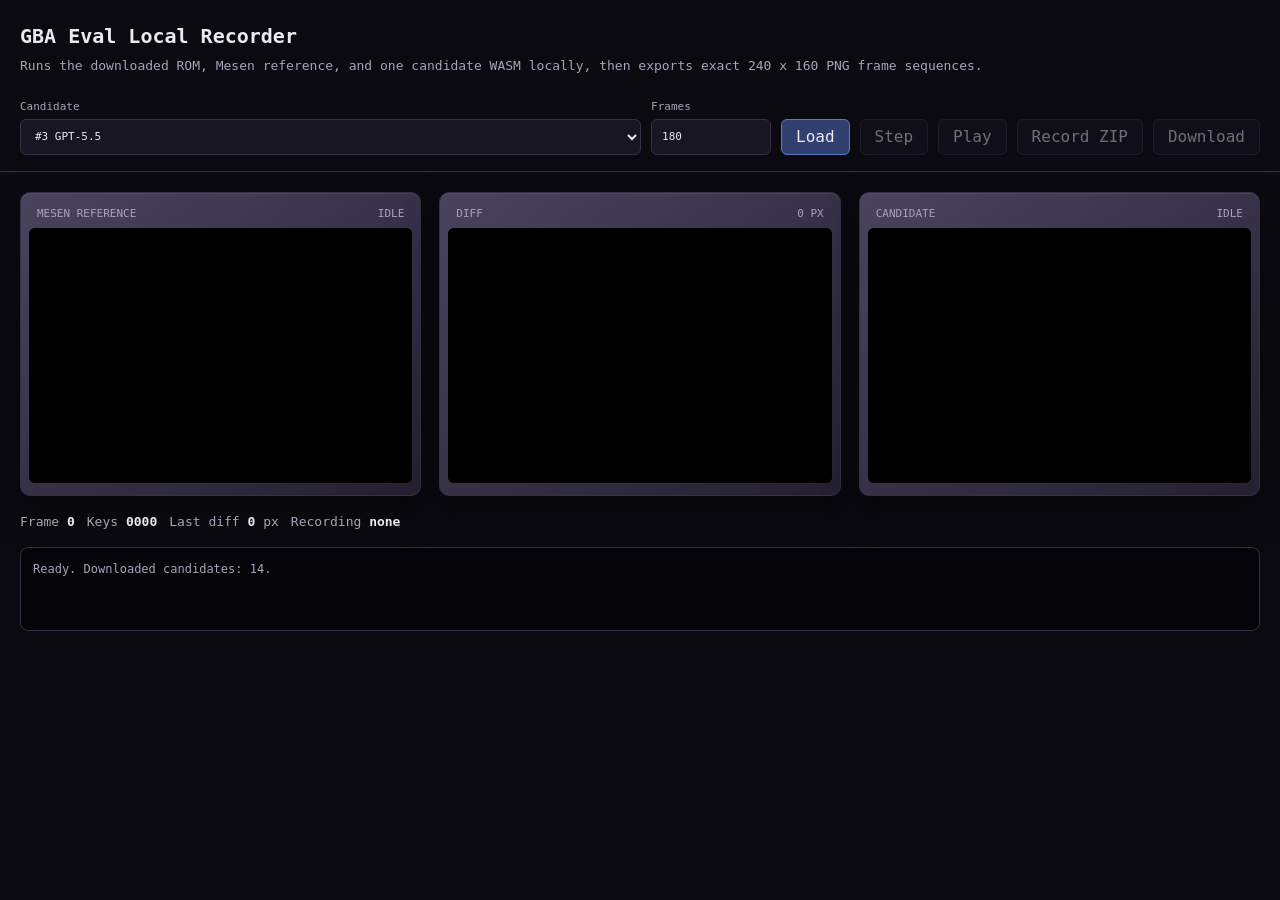
<file: web-play-analysis/live-assets/recorder.html>
<!doctype html>
<html lang="en">
  <head>
    <meta charset="utf-8" />
    <meta name="viewport" content="width=device-width, initial-scale=1" />
    <title>GBA Eval Local Recorder</title>
    <style>
      :root {
        color-scheme: dark;
        --bg: #0b0a10;
        --panel: #242031;
        --panel-lit: #4a435f;
        --line: #343046;
        --text: #ece8f4;
        --muted: #aaa2bb;
        --accent: #8ea7ff;
        --red: #ff8a88;
        --green: #76d690;
      }

      * {
        box-sizing: border-box;
      }

      body {
        margin: 0;
        background: var(--bg);
        color: var(--text);
        font-family: ui-monospace, "SFMono-Regular", Menlo, Consolas, monospace;
      }

      header,
      .toolbar,
      main {
        max-width: 1480px;
        margin: 0 auto;
      }

      header {
        padding: 24px 20px 12px;
      }

      h1 {
        margin: 0 0 8px;
        font-size: 20px;
        font-weight: 700;
        letter-spacing: 0;
      }

      .subtle {
        color: var(--muted);
        font-size: 13px;
        line-height: 1.5;
      }

      .toolbar {
        position: sticky;
        top: 0;
        z-index: 2;
        display: grid;
        grid-template-columns: minmax(220px, 1.3fr) 120px repeat(5, auto);
        gap: 10px;
        align-items: end;
        padding: 12px 20px 16px;
        background: rgba(11, 10, 16, 0.94);
        border-bottom: 1px solid var(--line);
      }

      label {
        display: grid;
        gap: 6px;
        color: var(--muted);
        font-size: 11px;
      }

      select,
      input,
      button {
        min-height: 36px;
        border: 1px solid var(--line);
        border-radius: 6px;
        background: #181622;
        color: var(--text);
        font: inherit;
      }

      select,
      input {
        padding: 0 10px;
      }

      button {
        cursor: pointer;
        padding: 0 14px;
      }

      button:hover:not(:disabled) {
        border-color: var(--accent);
      }

      button:active:not(:disabled) {
        transform: translateY(1px);
      }

      button:disabled {
        cursor: not-allowed;
        opacity: 0.45;
      }

      .primary {
        background: #31406e;
        border-color: #5d77c8;
      }

      main {
        padding: 20px;
      }

      .screens {
        display: grid;
        grid-template-columns: repeat(3, minmax(0, 1fr));
        gap: 18px;
      }

      .panel {
        background: linear-gradient(145deg, var(--panel-lit), var(--panel));
        border: 1px solid var(--line);
        border-radius: 10px;
        padding: 8px 8px 12px;
        box-shadow: inset 0 1px rgba(255, 255, 255, 0.08), 0 16px 36px rgba(0, 0, 0, 0.35);
      }

      .nameplate {
        display: flex;
        justify-content: space-between;
        gap: 10px;
        padding: 6px 8px 8px;
        color: var(--muted);
        font-size: 11px;
        text-transform: uppercase;
      }

      canvas {
        display: block;
        width: 100%;
        aspect-ratio: 3 / 2;
        background: #000;
        border-radius: 6px;
        image-rendering: pixelated;
      }

      .readout {
        display: flex;
        flex-wrap: wrap;
        gap: 12px;
        margin-top: 18px;
        color: var(--muted);
        font-size: 13px;
      }

      .readout strong {
        color: var(--text);
        font-weight: 600;
      }

      .log {
        min-height: 84px;
        margin-top: 18px;
        border: 1px solid var(--line);
        border-radius: 8px;
        background: #050509;
        color: var(--muted);
        padding: 12px;
        font-size: 12px;
        line-height: 1.5;
        white-space: pre-wrap;
      }

      @media (max-width: 980px) {
        .toolbar {
          position: static;
          grid-template-columns: 1fr 1fr;
        }

        .screens {
          grid-template-columns: 1fr;
        }
      }
    </style>
  </head>
  <body>
    <header>
      <h1>GBA Eval Local Recorder</h1>
      <div class="subtle">Runs the downloaded ROM, Mesen reference, and one candidate WASM locally, then exports exact 240 x 160 PNG frame sequences.</div>
    </header>

    <section class="toolbar">
      <label>
        Candidate
        <select id="candidate-select"></select>
      </label>
      <label>
        Frames
        <input id="frame-count" type="number" min="1" max="1800" value="180" />
      </label>
      <button id="load-button" class="primary">Load</button>
      <button id="step-button" disabled>Step</button>
      <button id="play-button" disabled>Play</button>
      <button id="record-button" disabled>Record ZIP</button>
      <button id="download-button" disabled>Download</button>
    </section>

    <main>
      <section class="screens">
        <div class="panel">
          <div class="nameplate"><span>Mesen reference</span><span id="reference-label">idle</span></div>
          <canvas id="reference-canvas" width="240" height="160"></canvas>
        </div>
        <div class="panel">
          <div class="nameplate"><span>Diff</span><span id="diff-label">0 px</span></div>
          <canvas id="diff-canvas" width="240" height="160"></canvas>
        </div>
        <div class="panel">
          <div class="nameplate"><span>Candidate</span><span id="candidate-label">idle</span></div>
          <canvas id="candidate-canvas" width="240" height="160"></canvas>
        </div>
      </section>

      <section class="readout">
        <span>Frame <strong id="frame-label">0</strong></span>
        <span>Keys <strong id="keys-label">0000</strong></span>
        <span>Last diff <strong id="last-diff-label">0</strong> px</span>
        <span>Recording <strong id="recording-label">none</strong></span>
      </section>

      <pre id="log" class="log">Open this file through a local HTTP server, then press Load.</pre>
    </main>

    <script type="module" src="./recorder.js"></script>
  </body>
</html>
</file>
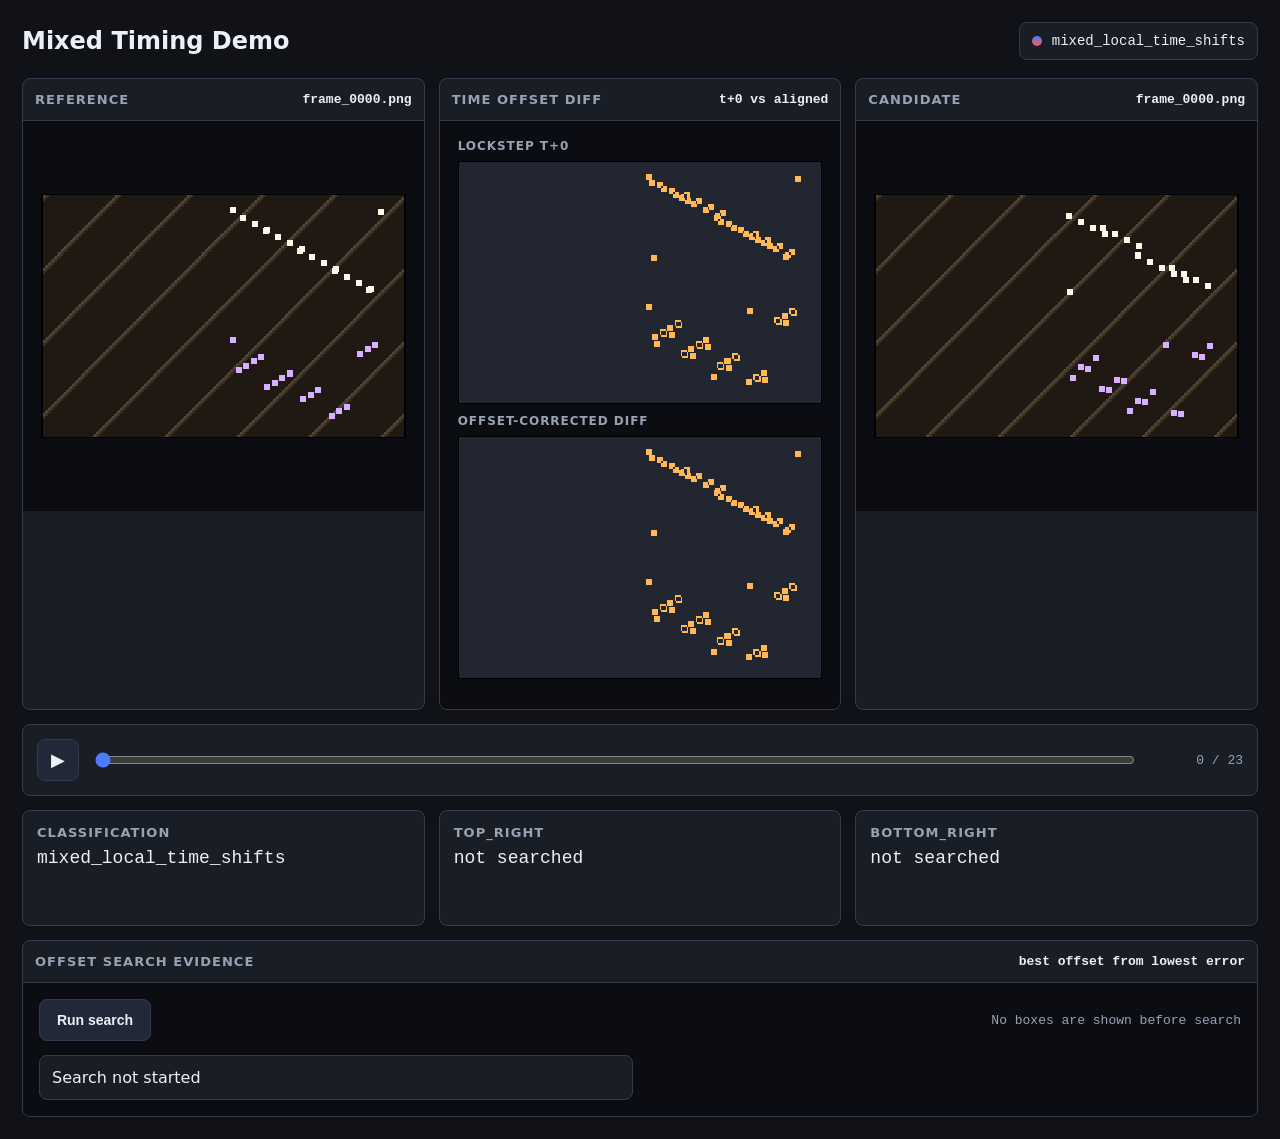
<file: web-play-analysis/flexible-comparator-ui/demo/mixed/mixed-timing-demo.html>
<!doctype html>
<html lang="en">
<head>
  <meta charset="utf-8" />
  <meta name="viewport" content="width=device-width, initial-scale=1" />
  <title>Mixed Timing Demo</title>
  <style>
    :root {
      color-scheme: dark;
      --bg: #101218;
      --panel: #191d26;
      --panel-2: #222837;
      --line: #343b4c;
      --text: #edf1f7;
      --muted: #98a2b3;
      --blue: #4d7cff;
      --red: #ff5a4f;
      --green: #5bd27b;
    }

    * {
      box-sizing: border-box;
    }

    body {
      margin: 0;
      min-height: 100vh;
      background: var(--bg);
      color: var(--text);
      font-family: ui-sans-serif, system-ui, -apple-system, BlinkMacSystemFont, "Segoe UI", sans-serif;
    }

    .shell {
      max-width: 1360px;
      margin: 0 auto;
      padding: 22px;
    }

    header {
      display: flex;
      align-items: center;
      justify-content: space-between;
      gap: 16px;
      margin-bottom: 18px;
    }

    h1 {
      margin: 0;
      font-size: 24px;
      font-weight: 720;
      letter-spacing: 0;
    }

    .verdict {
      display: flex;
      align-items: center;
      gap: 10px;
      padding: 10px 12px;
      border: 1px solid var(--line);
      background: var(--panel);
      border-radius: 8px;
      font-family: ui-monospace, SFMono-Regular, Menlo, Consolas, monospace;
      font-size: 14px;
      white-space: nowrap;
    }

    .dot {
      width: 10px;
      height: 10px;
      border-radius: 999px;
      background: linear-gradient(180deg, var(--blue), var(--red));
    }

    .stage {
      display: grid;
      grid-template-columns: 1fr 1fr 1fr;
      gap: 14px;
      align-items: stretch;
    }

    .panel {
      min-width: 0;
      border: 1px solid var(--line);
      background: var(--panel);
      border-radius: 8px;
      overflow: hidden;
    }

    .panel-title {
      display: flex;
      align-items: center;
      justify-content: space-between;
      min-height: 42px;
      padding: 0 12px;
      border-bottom: 1px solid var(--line);
      color: var(--muted);
      font-size: 13px;
      font-weight: 650;
      text-transform: uppercase;
      letter-spacing: 0.08em;
    }

    .frame-index {
      color: var(--text);
      font-family: ui-monospace, SFMono-Regular, Menlo, Consolas, monospace;
      letter-spacing: 0;
      text-transform: none;
    }

    .viewport {
      display: grid;
      place-items: center;
      min-height: 390px;
      padding: 18px;
      background: #0b0d12;
    }

    .gba {
      width: min(100%, 480px);
      aspect-ratio: 3 / 2;
      image-rendering: pixelated;
      image-rendering: crisp-edges;
      object-fit: contain;
      background: #000;
      border: 1px solid #000;
    }

    .compare-stack {
      display: grid;
      gap: 12px;
      padding: 18px;
      min-height: 390px;
      background: #0b0d12;
    }

    .single-compare {
      grid-template-rows: minmax(0, 1fr) auto;
      align-items: center;
    }

    .diff-grid {
      display: grid;
      grid-template-columns: 1fr;
      gap: 10px;
      align-items: start;
    }

    .diff-card {
      display: grid;
      gap: 8px;
      min-width: 0;
    }

    .mini-title {
      color: var(--muted);
      font-size: 12px;
      font-weight: 700;
      letter-spacing: 0.08em;
      text-transform: uppercase;
    }

    .mini-img,
    .mini-canvas {
      width: 100%;
      max-width: 430px;
      aspect-ratio: 3 / 2;
      justify-self: center;
      image-rendering: pixelated;
      object-fit: contain;
      border: 1px solid #000;
      background: #000;
    }

    .diff-grid .mini-canvas {
      max-width: none;
    }

    .controls {
      display: grid;
      grid-template-columns: auto 1fr auto;
      gap: 14px;
      align-items: center;
      margin-top: 14px;
      padding: 14px;
      border: 1px solid var(--line);
      background: var(--panel);
      border-radius: 8px;
    }

    button {
      width: 42px;
      height: 42px;
      border: 1px solid var(--line);
      border-radius: 8px;
      background: var(--panel-2);
      color: var(--text);
      cursor: pointer;
      font-size: 18px;
      line-height: 1;
    }

    .search-button {
      width: auto;
      min-width: 112px;
      padding: 0 14px;
      font-size: 14px;
      font-weight: 650;
    }

    button:hover {
      border-color: #5b657a;
    }

    input[type="range"] {
      width: 100%;
      accent-color: var(--blue);
    }

    .readout {
      min-width: 96px;
      text-align: right;
      color: var(--muted);
      font-family: ui-monospace, SFMono-Regular, Menlo, Consolas, monospace;
      font-size: 13px;
    }

    .summary {
      display: grid;
      grid-template-columns: 1fr 1fr 1fr;
      gap: 14px;
      margin-top: 14px;
    }

    .fact {
      border: 1px solid var(--line);
      background: var(--panel);
      border-radius: 8px;
      padding: 14px;
      min-height: 116px;
    }

    .fact strong {
      display: block;
      margin-bottom: 8px;
      font-size: 13px;
      color: var(--muted);
      text-transform: uppercase;
      letter-spacing: 0.08em;
    }

    .fact .value {
      font-family: ui-monospace, SFMono-Regular, Menlo, Consolas, monospace;
      font-size: 18px;
      color: var(--text);
      overflow-wrap: anywhere;
    }

    .search-evidence {
      margin-top: 14px;
    }

    .search-body {
      display: grid;
      gap: 14px;
      padding: 16px;
      background: #0b0d12;
    }

    .search-toolbar {
      display: flex;
      align-items: center;
      justify-content: space-between;
      gap: 12px;
    }

    .search-status {
      color: var(--muted);
      font-family: ui-monospace, SFMono-Regular, Menlo, Consolas, monospace;
      font-size: 13px;
      text-align: right;
    }

    .search-grid {
      display: grid;
      grid-template-columns: 1fr 1fr;
      gap: 14px;
    }

    .search-card {
      min-width: 0;
      border: 1px solid var(--line);
      background: var(--panel);
      border-radius: 8px;
      padding: 12px;
    }

    .search-card-title {
      display: flex;
      justify-content: space-between;
      gap: 12px;
      margin-bottom: 10px;
      font-family: ui-monospace, SFMono-Regular, Menlo, Consolas, monospace;
      font-size: 13px;
    }

    .search-bars {
      display: grid;
      grid-template-columns: repeat(11, minmax(0, 1fr));
      gap: 6px;
      align-items: end;
      height: 128px;
    }

    .search-bar {
      display: grid;
      grid-template-rows: 1fr auto;
      align-items: end;
      gap: 6px;
      min-width: 0;
      height: 100%;
    }

    .search-bar-fill {
      width: 100%;
      min-height: 6px;
      border: 1px solid #4a5163;
      border-radius: 4px 4px 2px 2px;
      background: #3a4150;
    }

    .search-bar.is-best .search-bar-fill {
      border-color: currentColor;
      background: currentColor;
    }

    .search-bar-label {
      text-align: center;
      color: var(--muted);
      font-family: ui-monospace, SFMono-Regular, Menlo, Consolas, monospace;
      font-size: 11px;
      white-space: nowrap;
    }

    .search-bar.is-best .search-bar-label {
      color: var(--text);
      font-weight: 700;
    }

    .blue {
      color: #86a6ff;
    }

    .red {
      color: #ff9a91;
    }

    .green {
      color: #8fe5a5;
    }

    @media (max-width: 1040px) {
      .stage,
      .summary,
      .search-grid {
        grid-template-columns: 1fr;
      }

      header {
        align-items: flex-start;
        flex-direction: column;
      }

      .viewport,
      .compare-stack {
        min-height: auto;
      }

    }
  </style>
</head>
<body>
  <main class="shell">
    <header>
      <h1>Mixed Timing Demo</h1>
      <div class="verdict"><span class="dot"></span><span>mixed_local_time_shifts</span></div>
    </header>

    <section class="stage" aria-label="frame comparison">
      <article class="panel">
        <div class="panel-title">
          <span>Reference</span>
          <span class="frame-index" id="refIndex">frame_0000.png</span>
        </div>
        <div class="viewport">
          <img class="gba" id="refFrame" alt="Reference frame" src="reference/frame_0000.png" />
        </div>
      </article>

      <article class="panel">
        <div class="panel-title">
          <span>Time Offset Diff</span>
          <span class="frame-index">t+0 vs aligned</span>
        </div>
        <div class="compare-stack single-compare">
          <div class="diff-grid" aria-label="time offset difference comparison">
            <div class="diff-card">
              <div class="mini-title">Lockstep t+0</div>
              <canvas class="mini-canvas" id="currentDiffCanvas" width="240" height="160" aria-label="Current frame difference with temporal offset markers"></canvas>
            </div>
            <div class="diff-card">
              <div class="mini-title">Offset-corrected diff</div>
              <canvas class="mini-canvas" id="alignedDiffCanvas" width="240" height="160" aria-label="Offset-corrected difference using detected temporal shifts"></canvas>
            </div>
          </div>
        </div>
      </article>

      <article class="panel">
        <div class="panel-title">
          <span>Candidate</span>
          <span class="frame-index" id="candIndex">frame_0000.png</span>
        </div>
        <div class="viewport">
          <img class="gba" id="candFrame" alt="Candidate frame" src="candidate/frame_0000.png" />
        </div>
      </article>
    </section>

    <section class="controls" aria-label="timeline controls">
      <button id="playPause" type="button" aria-label="Play or pause">▶</button>
      <input id="frameSlider" type="range" min="0" max="23" value="0" step="1" aria-label="Frame" />
      <div class="readout" id="frameReadout">0 / 23</div>
    </section>

    <section class="summary" aria-label="temporal summary">
      <div class="fact">
        <strong>Classification</strong>
        <div class="value green">mixed_local_time_shifts</div>
      </div>
      <div class="fact">
        <strong>top_right</strong>
        <div class="value blue" id="topOffsetSummary">not searched</div>
      </div>
      <div class="fact">
        <strong>bottom_right</strong>
        <div class="value red" id="bottomOffsetSummary">not searched</div>
      </div>
    </section>

    <section class="panel search-evidence" aria-label="offset search evidence">
      <div class="panel-title">
        <span>Offset Search Evidence</span>
        <span class="frame-index">best offset from lowest error</span>
      </div>
      <div class="search-body">
        <div class="search-toolbar">
          <button class="search-button" id="runSearchButton" type="button">Run search</button>
          <div class="search-status" id="searchStatus">No boxes are shown before search</div>
        </div>
        <div class="search-grid" id="offsetSearchPanel">
          <div class="search-card">Search not started</div>
        </div>
      </div>
    </section>
  </main>

  <script id="detectedRegionData" type="application/json">
    {
      "classification": "mixed_local_time_shifts",
      "local_offsets": [
        {
          "offset": -4,
          "location_label": "bottom_right",
          "region_count": 4,
          "tile_count": 38,
          "x": 120,
          "y": 90,
          "width": 110,
          "height": 60,
          "mean_improvement": 0.07999780029058456,
          "mean_confidence": 0.06641027331352234
        },
        {
          "offset": 5,
          "location_label": "top_right",
          "region_count": 5,
          "tile_count": 26,
          "x": 120,
          "y": 0,
          "width": 110,
          "height": 70,
          "mean_improvement": 0.10883013159036636,
          "mean_confidence": 0.04400182515382767
        },
        {
          "offset": 1,
          "location_label": "middle_right",
          "region_count": 2,
          "tile_count": 3,
          "x": 180,
          "y": 40,
          "width": 50,
          "height": 30,
          "mean_improvement": 0.05472220852971077,
          "mean_confidence": 0.02724035270512104
        }
      ]
    }
  </script>

  <script>
    const frameCount = 24;
    const candidateFrameCount = 30;
    const frameSlider = document.getElementById("frameSlider");
    const playPause = document.getElementById("playPause");
    const refFrame = document.getElementById("refFrame");
    const candFrame = document.getElementById("candFrame");
    const currentDiffCanvas = document.getElementById("currentDiffCanvas");
    const currentDiffContext = currentDiffCanvas.getContext("2d", { willReadFrequently: true });
    const alignedDiffCanvas = document.getElementById("alignedDiffCanvas");
    const alignedDiffContext = alignedDiffCanvas.getContext("2d", { willReadFrequently: true });
    const refScratch = document.createElement("canvas");
    const candScratch = document.createElement("canvas");
    const offsetScratch = document.createElement("canvas");
    refScratch.width = candScratch.width = offsetScratch.width = 240;
    refScratch.height = candScratch.height = offsetScratch.height = 160;
    const refScratchContext = refScratch.getContext("2d", { willReadFrequently: true });
    const candScratchContext = candScratch.getContext("2d", { willReadFrequently: true });
    const offsetScratchContext = offsetScratch.getContext("2d", { willReadFrequently: true });
    const refIndex = document.getElementById("refIndex");
    const candIndex = document.getElementById("candIndex");
    const frameReadout = document.getElementById("frameReadout");
    const runSearchButton = document.getElementById("runSearchButton");
    const searchStatus = document.getElementById("searchStatus");
    const offsetSearchPanel = document.getElementById("offsetSearchPanel");
    const topOffsetSummary = document.getElementById("topOffsetSummary");
    const bottomOffsetSummary = document.getElementById("bottomOffsetSummary");

    const detectedRegionData = JSON.parse(document.getElementById("detectedRegionData").textContent);
    const detectedRegions = detectedRegionData.local_offsets.map((region) => ({
      name: region.location_label,
      offset: region.offset,
      color: offsetColor(region.offset),
      x: region.x,
      y: region.y,
      width: region.width,
      height: region.height,
    })).sort((a, b) => a.y - b.y || a.x - b.x);
    const offsetRegions = detectedRegions;
    const candidateFrameCache = new Map();
    const referenceFrameCache = new Map();

    let frame = 0;
    let playing = false;
    let timer = null;
    let searchHasRun = false;

    function frameName(index) {
      return `frame_${String(index).padStart(4, "0")}.png`;
    }

    function render(nextFrame) {
      frame = ((nextFrame % frameCount) + frameCount) % frameCount;
      const candidateFrame = frame % candidateFrameCount;
      const refName = frameName(frame);
      const candName = frameName(candidateFrame);

      refFrame.src = `reference/${refName}`;
      candFrame.src = `candidate/${candName}`;
      refIndex.textContent = refName;
      candIndex.textContent = candName;
      for (const region of offsetRegions) {
        loadCandidateFrame(matchFrame(region.offset));
      }
      frameSlider.value = String(frame);
      frameReadout.textContent = `${frame} / ${frameCount - 1}`;
      drawCurrentDiff();
      drawAlignedDiff();
    }

    function matchFrame(offset) {
      return ((frame + offset) % candidateFrameCount + candidateFrameCount) % candidateFrameCount;
    }

    function loadCandidateFrame(index) {
      const name = frameName(index);
      if (candidateFrameCache.has(name)) {
        return candidateFrameCache.get(name);
      }

      const image = new Image();
      image.addEventListener("load", drawAlignedDiff);
      image.src = `candidate/${name}`;
      candidateFrameCache.set(name, image);
      return image;
    }

    function loadReferenceFrame(index) {
      const name = frameName(index);
      if (referenceFrameCache.has(name)) {
        return referenceFrameCache.get(name);
      }

      const image = new Image();
      image.src = `reference/${name}`;
      referenceFrameCache.set(name, image);
      return image;
    }

    function imageReady(image) {
      if (image.complete && image.naturalWidth) {
        return Promise.resolve(image);
      }

      return new Promise((resolve, reject) => {
        image.addEventListener("load", () => resolve(image), { once: true });
        image.addEventListener("error", reject, { once: true });
      });
    }

    function offsetColor(offset) {
      return offset >= 0 ? "#4d7cff" : "#ff5a4f";
    }

    function drawCurrentDiff() {
      if (!refFrame.complete || !candFrame.complete || !refFrame.naturalWidth || !candFrame.naturalWidth) {
        return;
      }

      const refPixels = readFramePixels(refFrame, refScratchContext);
      const candPixels = readFramePixels(candFrame, candScratchContext);
      drawDiffPixels(currentDiffContext, refPixels, candPixels);
      if (searchHasRun) {
        drawOffsetGuide(currentDiffContext, "t+0");
      }
    }

    function drawAlignedDiff() {
      if (!refFrame.complete || !candFrame.complete || !refFrame.naturalWidth || !candFrame.naturalWidth) {
        return;
      }

      const refPixels = readFramePixels(refFrame, refScratchContext);
      const alignedCandidatePixels = readFramePixels(candFrame, candScratchContext);

      if (searchHasRun) {
        for (const region of offsetRegions) {
          const offsetFrame = loadCandidateFrame(matchFrame(region.offset));
          if (!offsetFrame.complete || !offsetFrame.naturalWidth) {
            return;
          }

          const offsetPixels = readFramePixels(offsetFrame, offsetScratchContext);
          copyRegion(offsetPixels, alignedCandidatePixels, region);
        }
      }

      drawDiffPixels(alignedDiffContext, refPixels, alignedCandidatePixels);
      if (searchHasRun) {
        drawOffsetGuide(alignedDiffContext, "offset");
      }
    }

    function readFramePixels(image, context) {
      context.drawImage(image, 0, 0, 240, 160);
      return context.getImageData(0, 0, 240, 160);
    }

    function copyRegion(sourcePixels, targetPixels, region) {
      for (let y = region.y; y < region.y + region.height; y += 1) {
        for (let x = region.x; x < region.x + region.width; x += 1) {
          const index = (y * 240 + x) * 4;
          targetPixels.data[index] = sourcePixels.data[index];
          targetPixels.data[index + 1] = sourcePixels.data[index + 1];
          targetPixels.data[index + 2] = sourcePixels.data[index + 2];
          targetPixels.data[index + 3] = sourcePixels.data[index + 3];
        }
      }
    }

    function drawDiffPixels(context, refPixels, candPixels) {
      const diffPixels = context.createImageData(240, 160);

      for (let index = 0; index < refPixels.data.length; index += 4) {
        const dr = Math.abs(refPixels.data[index] - candPixels.data[index]);
        const dg = Math.abs(refPixels.data[index + 1] - candPixels.data[index + 1]);
        const db = Math.abs(refPixels.data[index + 2] - candPixels.data[index + 2]);
        const changed = dr + dg + db > 24;

        diffPixels.data[index] = changed ? 255 : 34;
        diffPixels.data[index + 1] = changed ? 184 : 38;
        diffPixels.data[index + 2] = changed ? 84 : 48;
        diffPixels.data[index + 3] = 255;
      }

      context.putImageData(diffPixels, 0, 0);
    }

    function drawOffsetGuide(context, mode) {
      for (const region of offsetRegions) {
        const label = mode === "offset" ? `cand t${region.offset > 0 ? "+" : ""}${region.offset}` : "cand t+0";
        context.save();
        context.strokeStyle = region.color;
        context.lineWidth = 2;
        context.strokeRect(region.x + 0.5, region.y + 0.5, region.width - 1, region.height - 1);
        context.fillStyle = "rgba(11, 13, 18, 0.88)";
        context.fillRect(region.x + 5, region.y + 6, 64, 16);
        context.fillStyle = region.color;
        context.font = "10px ui-monospace, SFMono-Regular, Menlo, Consolas, monospace";
        context.fillText(label, region.x + 9, region.y + 18);
        context.restore();
      }
    }

    async function computeOffsetSearch(region) {
      const offsets = [];
      for (let offset = -5; offset <= 5; offset += 1) {
        let changedPixels = 0;
        let totalPixels = 0;
        let comparedFrames = 0;

        for (let refFrameIndex = 0; refFrameIndex < frameCount; refFrameIndex += 1) {
          const candidateIndex = refFrameIndex + offset;
          if (candidateIndex < 0 || candidateIndex >= candidateFrameCount) {
            continue;
          }

          const [referenceImage, candidateImage] = await Promise.all([
            imageReady(loadReferenceFrame(refFrameIndex)),
            imageReady(loadCandidateFrame(candidateIndex)),
          ]);
          const refPixels = readFramePixels(referenceImage, refScratchContext);
          const candPixels = readFramePixels(candidateImage, candScratchContext);

          for (let y = region.y; y < region.y + region.height; y += 1) {
            for (let x = region.x; x < region.x + region.width; x += 1) {
              const index = (y * 240 + x) * 4;
              const dr = Math.abs(refPixels.data[index] - candPixels.data[index]);
              const dg = Math.abs(refPixels.data[index + 1] - candPixels.data[index + 1]);
              const db = Math.abs(refPixels.data[index + 2] - candPixels.data[index + 2]);
              if (dr + dg + db > 24) {
                changedPixels += 1;
              }
              totalPixels += 1;
            }
          }
          comparedFrames += 1;
        }

        offsets.push({
          offset,
          error: totalPixels > 0 ? changedPixels / totalPixels : 1,
          comparedFrames,
        });
      }
      return offsets;
    }

    function formatOffset(offset) {
      const sign = offset > 0 ? "+" : "";
      const unit = Math.abs(offset) === 1 ? "frame" : "frames";
      return `offset ${sign}${offset} ${unit}`;
    }

    function updateSummaryAfterSearch() {
      const topRegion = offsetRegions.find((region) => region.name === "top_right");
      const bottomRegion = offsetRegions.find((region) => region.name === "bottom_right");
      if (topRegion) {
        topOffsetSummary.textContent = formatOffset(topRegion.offset);
      }
      if (bottomRegion) {
        bottomOffsetSummary.textContent = formatOffset(bottomRegion.offset);
      }
    }

    async function renderOffsetSearch() {
      runSearchButton.disabled = true;
      searchStatus.textContent = "Scanning offsets -5..+5";
      offsetSearchPanel.innerHTML = '<div class="search-card">Scanning offsets -5..+5</div>';

      const cards = await Promise.all(offsetRegions.map(async (region) => {
        const offsets = await computeOffsetSearch(region);
        const best = offsets.reduce((currentBest, item) => {
          if (item.error < currentBest.error) {
            return item;
          }
          if (item.error === currentBest.error && Math.abs(item.offset) < Math.abs(currentBest.offset)) {
            return item;
          }
          return currentBest;
        }, offsets[0]);
        const worstError = Math.max(...offsets.map((item) => item.error), 0.001);
        const bars = offsets.map((item) => {
          const isBest = item.offset === best.offset;
          const height = 8 + (item.error / worstError) * 98;
          const label = `${item.offset > 0 ? "+" : ""}${item.offset}`;
          return `
            <div class="search-bar ${isBest ? "is-best" : ""}" style="color: ${region.color}" title="offset ${label}, error ${item.error.toFixed(3)}">
              <div class="search-bar-fill" style="height: ${height}px"></div>
              <div class="search-bar-label">${label}</div>
            </div>
          `;
        }).join("");
        const bestLabel = `${best.offset > 0 ? "+" : ""}${best.offset}`;
        return `
          <div class="search-card">
            <div class="search-card-title">
              <span>${region.name}</span>
              <span style="color: ${region.color}">best t${bestLabel}</span>
            </div>
            <div class="search-bars" id="searchBars">${bars}</div>
          </div>
        `;
      }));

      offsetSearchPanel.innerHTML = cards.join("");
      searchHasRun = true;
      updateSummaryAfterSearch();
      drawCurrentDiff();
      drawAlignedDiff();
      searchStatus.textContent = "Search complete; boxes are now revealed";
      runSearchButton.disabled = false;
    }

    function stop() {
      playing = false;
      playPause.textContent = "▶";
      if (timer !== null) {
        window.clearInterval(timer);
        timer = null;
      }
    }

    function play() {
      playing = true;
      playPause.textContent = "⏸";
      timer = window.setInterval(() => render(frame + 1), 180);
    }

    playPause.addEventListener("click", () => {
      if (playing) {
        stop();
      } else {
        play();
      }
    });

    frameSlider.addEventListener("input", (event) => {
      render(Number(event.target.value));
    });

    refFrame.addEventListener("load", () => {
      drawCurrentDiff();
      drawAlignedDiff();
    });
    candFrame.addEventListener("load", () => {
      drawCurrentDiff();
      drawAlignedDiff();
    });

    render(0);
    runSearchButton.addEventListener("click", renderOffsetSearch);
  </script>
</body>
</html>
</file>
